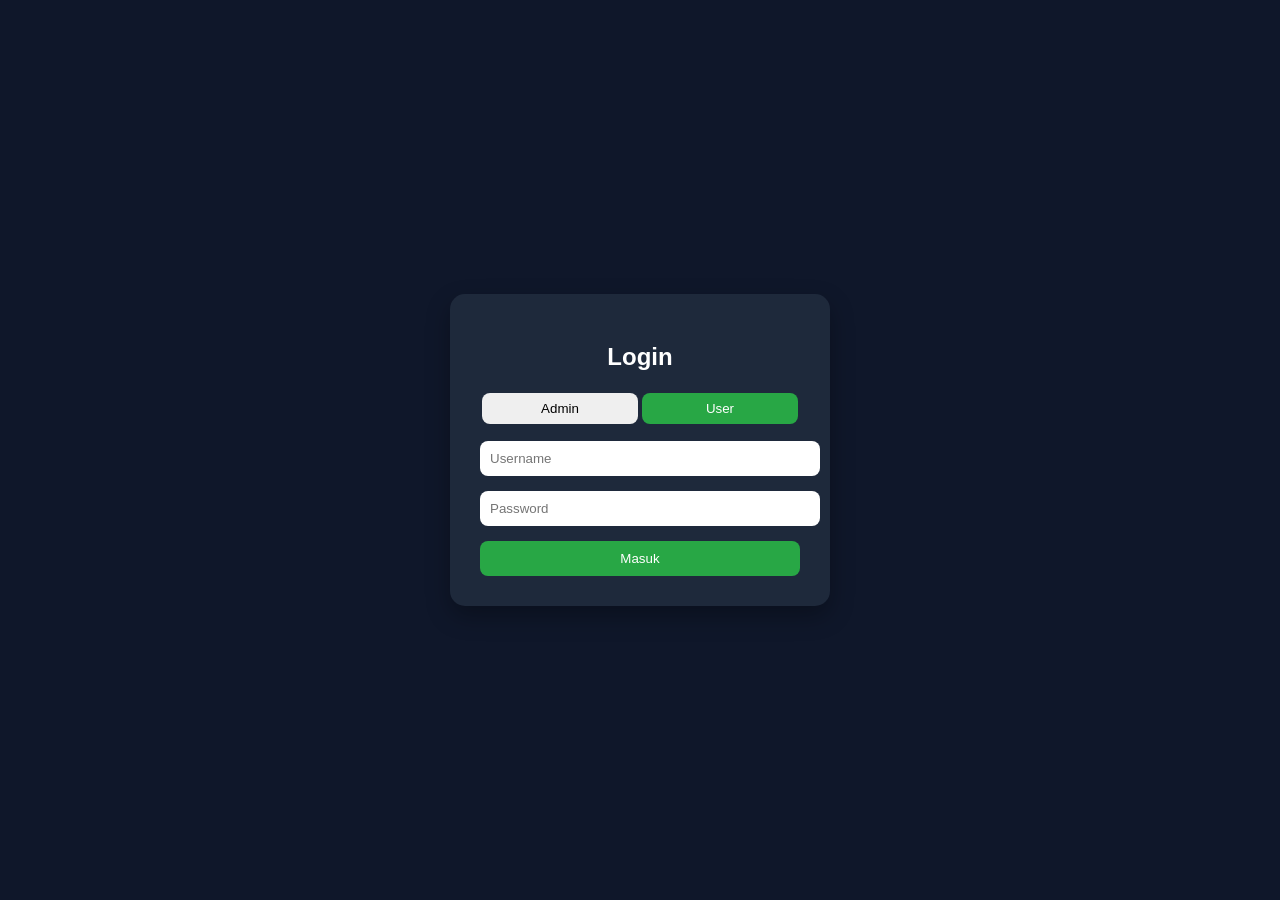
<file: login.html>
<!DOCTYPE html>
<html lang="id">
<head>
<meta charset="UTF-8">
<meta name="viewport" content="width=device-width, initial-scale=1.0">
<title>Login</title>

<style>
:root {
    --primary: #28a745;
    --bg: #0f172a;
    --card: #1e293b;
}

body {
    margin: 0;
    font-family: 'Poppins', sans-serif;
    background: var(--bg);
    display: flex;
    justify-content: center;
    align-items: center;
    height: 100vh;
}

.login-box {
    background: var(--card);
    padding: 30px;
    border-radius: 15px;
    width: 320px;
    color: white;
    box-shadow: 0 10px 25px rgba(0,0,0,0.3);
}

.login-box h2 {
    text-align: center;
    margin-bottom: 20px;
}

.input-group {
    margin-bottom: 15px;
}

.input-group input {
    width: 100%;
    padding: 10px;
    border-radius: 8px;
    border: none;
}

.btn {
    width: 100%;
    padding: 10px;
    background: var(--primary);
    border: none;
    border-radius: 8px;
    color: white;
    cursor: pointer;
}

.btn:hover {
    background: #218838;
}

.role {
    display: flex;
    margin-bottom: 15px;
}

.role button {
    flex: 1;
    margin: 2px;
    padding: 8px;
    border: none;
    border-radius: 8px;
    cursor: pointer;
}

.role .active {
    background: var(--primary);
    color: white;
}
</style>
</head>

<body>

<div class="login-box">
    <h2>Login</h2>

    <div class="role">
        <button id="adminBtn">Admin</button>
        <button id="userBtn" class="active">User</button>
    </div>

    <div class="input-group">
        <input type="text" id="username" placeholder="Username">
    </div>

    <div class="input-group">
        <input type="password" id="password" placeholder="Password">
    </div>

    <button class="btn" onclick="login()">Masuk</button>
</div>

<script>
let selectedRole = "user";

// ================= ROLE BUTTON =================
document.getElementById("adminBtn").onclick = () => {
    selectedRole = "admin";
    setActive("adminBtn");
};

document.getElementById("userBtn").onclick = () => {
    selectedRole = "user";
    setActive("userBtn");
};

function setActive(id) {
    document.querySelectorAll(".role button").forEach(btn => {
        btn.classList.remove("active");
    });
    document.getElementById(id).classList.add("active");
}

// ================= LOGIN =================
function login() {
    const user = document.getElementById("username").value;
    const pass = document.getElementById("password").value;

    // 🔐 Validasi admin
    if (selectedRole === "admin") {
        if (user === "admin" && pass === "123") {
            localStorage.setItem("role", "admin");
            window.location.href = "index.html";
        } else {
            alert("Login admin salah!");
        }
    }

    // 👤 User bebas login
    else {
        if (!user || !pass) {
            alert("Isi username & password!");
            return;
        }

        localStorage.setItem("role", "user");
        window.location.href = "index.html";
    }
}
</script>

</body>
</html>
</file>
